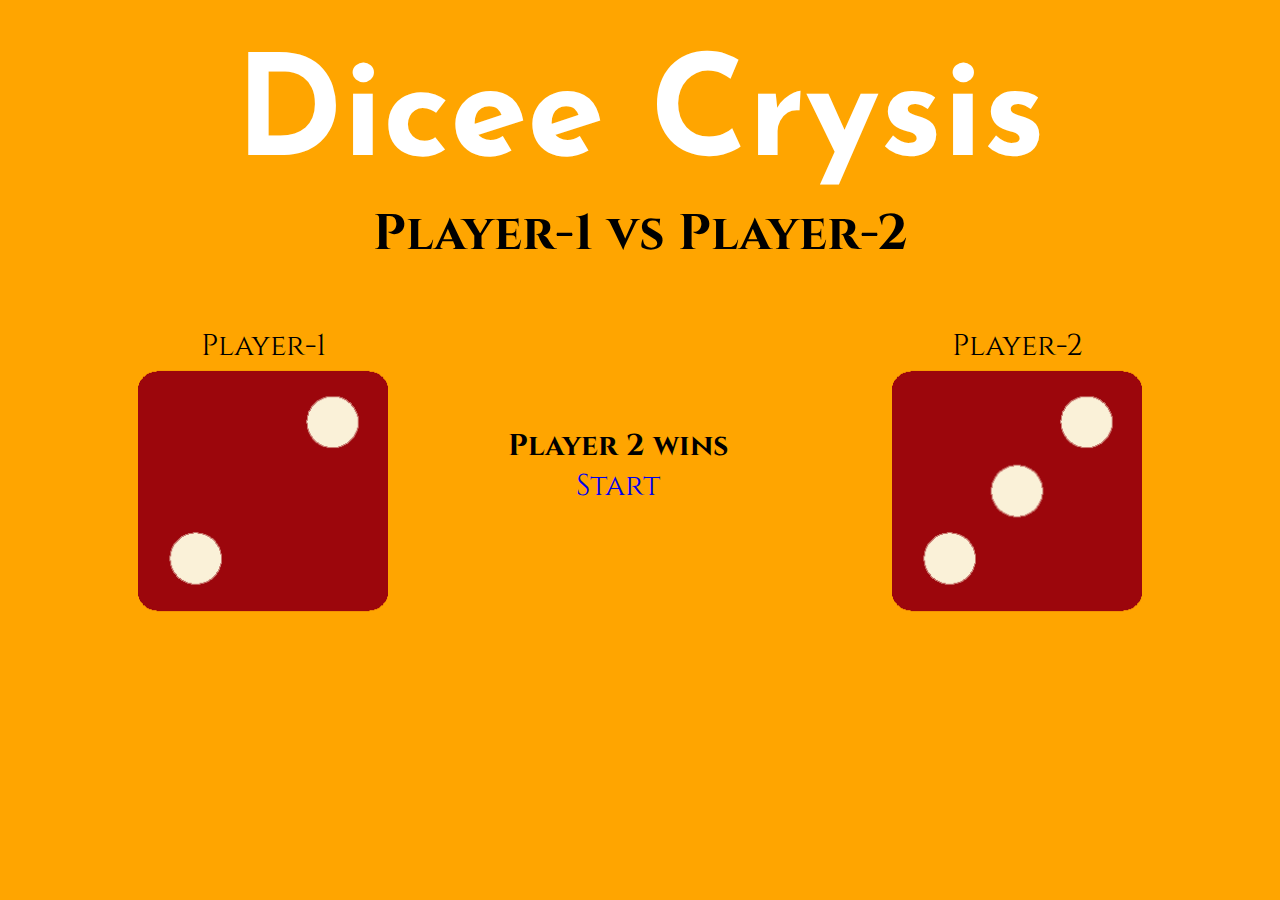
<file: Dicee_Game/index.html>
<!DOCTYPE html>
<html>
<head>

	<!-- title -->

	<title>Dicee Crysis</title>

	<!-- css, favicon and  Google fonts -->

	<link rel="stylesheet" type="text/css" href="CSS/style.css">
	<link rel="stylesheet" type="text/css" href="CSS/mobile_style.css">
	<link rel="icon" type="text/css" href="favicon/dice.png">
	<link rel="preconnect" href="https://fonts.gstatic.com">
	<link href="https://fonts.googleapis.com/css2?family=Cinzel&family=Josefin+Sans:ital,wght@1,700&display=swap" rel="stylesheet">

<body>

<!-- heading of the game -->

<div class="game">
	<div class="game-heading">
		<h1>Dicee Crysis</h1>
		<h2>Player-1 vs Player-2</h2>
	</div>

<!-- players of the game -->

	<div class="players">

		<div class="player-1">
			<ul>
				<li><span>Player-1</span></li>
				<li><img src="images/dice6.png"></li>
			</ul>
		</div>
<!-- ---------------------------- -->
		<div class="player-status">
			<ul>
				<li><strong><span>..!! Refresh to PLAY !!..</span></strong></li>
				<li><a href="index.html" style="text-decoration: none; font-size: 30px;">Start</a></li>
			</ul>
		</div>
<!-- ---------------------------- -->
		<div class="player-2">
			<ul>
				<li><span>Player-2</span></li>
				<li><img src="images/dice6.png"></li>
			</ul>
		</div>

	</div>
</div>

	<!-- Java script file  -->

<script src="JavaScript/index.js"></script>

</body>
</html>
</file>
<file: Dicee_Game/CSS/style.css>
body{
	background-color: orange ;
	font-family: 'Cinzel', serif;
}


/*Game heading*/

.game{
	margin-top: 50px;
}

.game-heading{
	display: inline;
	margin: 0px;	
}

.game-heading h1{
	font-family: 'Josefin Sans', sans-serif;	
	color:  white;
	font-size: 140px;
	text-align: center;	
	margin-top: 10px; 
	margin-bottom: 0px;	
}

.game-heading h2{
	font-size: 50px;
	margin-top: 10px;
	text-align: center;
}

/*------------players----------------*/

.player-1 {
	float: left;
	padding-left: 250px;
}

.player-status{
	margin-top: 100px;
	float: left;
	padding-left: 150px;
}

.player-2 {
	float: right;
	padding-right: 250px;
}

span{
	font-size: 30px;
}

ul{
	list-style-type: none;
	padding: 0px;
}

li{
	text-align: center;
}

.players img{
	width: 250px;
	height: 250px;
}
</file>
<file: Dicee_Game/CSS/mobile_style.css>
@media(max-width: 1300px){

.player-1 {
	float: left;
	padding: 0px;
	padding-left: 130px;
}

.player-status{
	margin-top: 100px;
	float: left;
	padding: 0px; 
	padding-left: 120px;
}

.player-2 {
	float: right;
	padding: 0px;
	padding-right: 130px;
}
}


@media(max-width: 1150px){

.game-heading h1{
	font-family: 'Josefin Sans', sans-serif;	
	color:  white;
	font-size: 100px;
	text-align: center;	
	margin-top: 10px; 
	margin-bottom: 0px;	
}

.game-heading h2{
	font-size: 30px;
	margin-top: 10px;
	text-align: center;
}

/*------------players----------------*/

.player-1 {
	float: left;
	padding: 0px;
	padding-left: 100px;
}

.player-status{
	margin-top: 100px;
	float: left;
	padding: 0px; 
	padding-left: 120px;
}

.player-2 {
	float: right;
	padding: 0px;
	padding-right: 100px;
}

span{
	font-size: 20px;
}

ul{
	list-style-type: none;
	padding: 0px;
}

li{
	text-align: center;
}

.players img{
	width: 200px;
	height: 200px;
}
}
</file>
